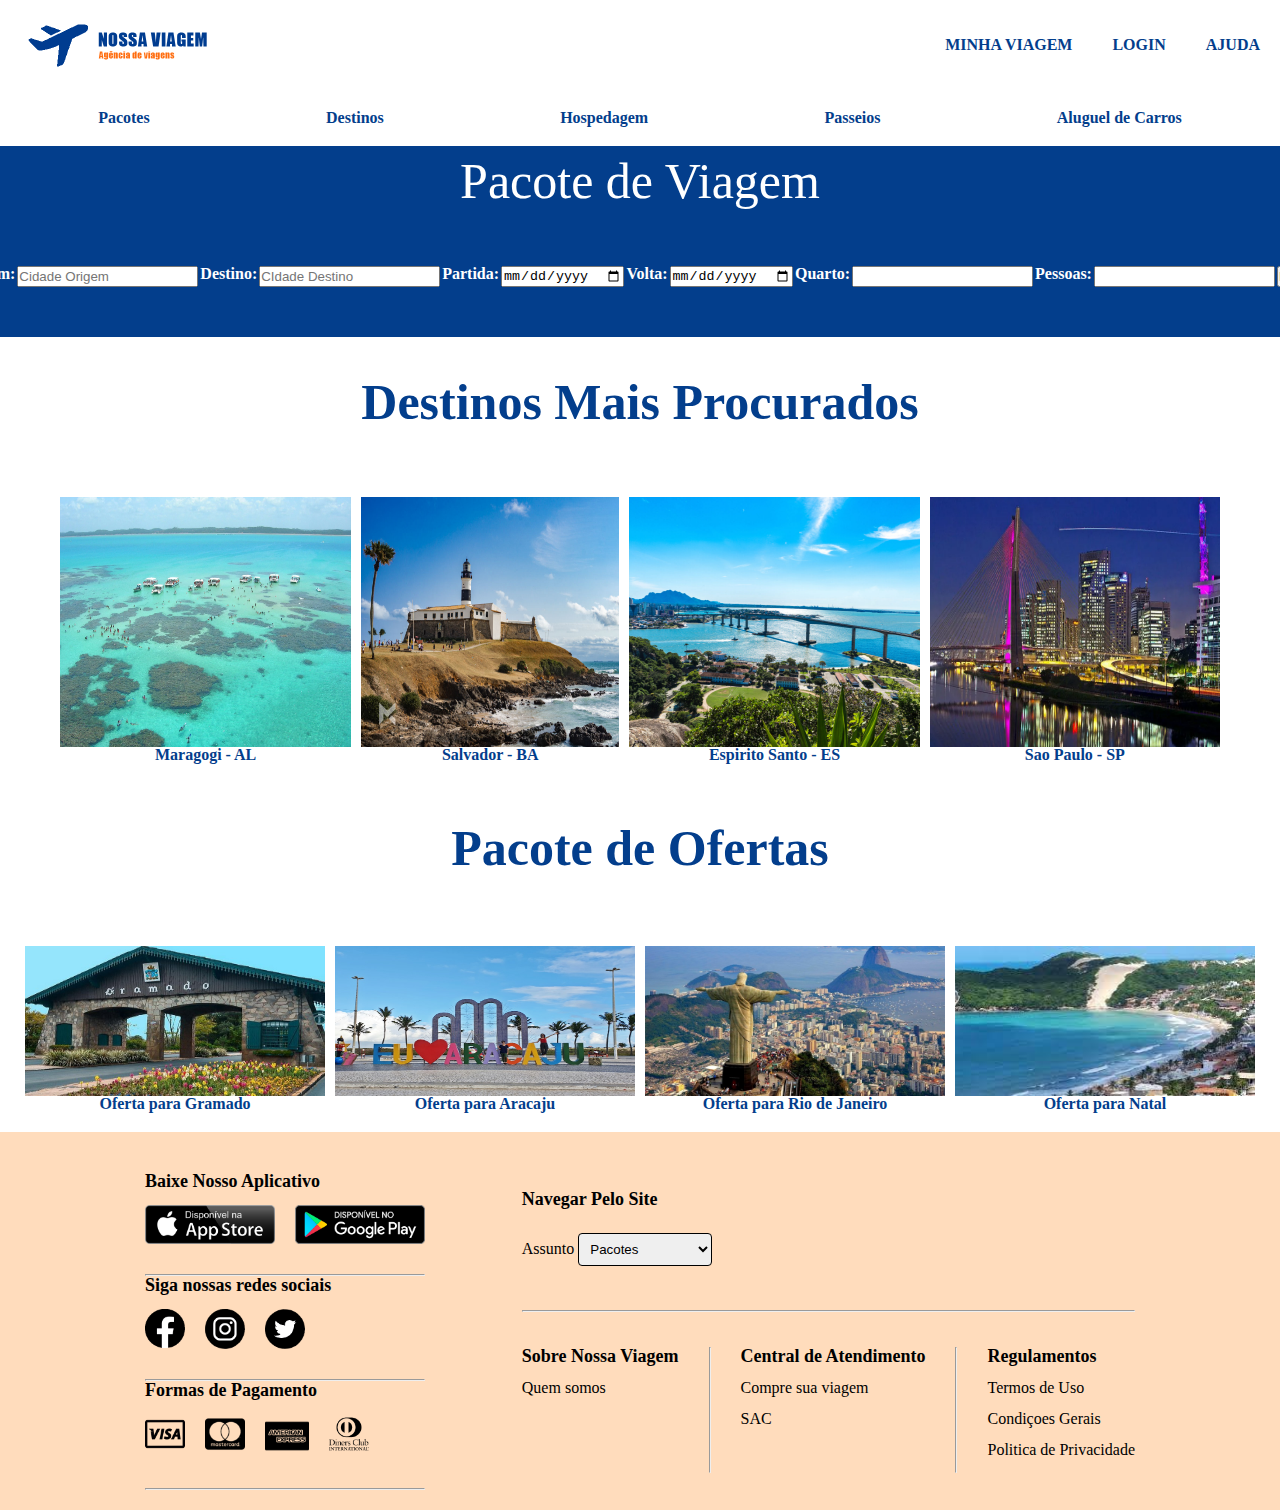
<file: index.html>
<!DOCTYPE html>
<html lang="pt-BR">
<head>
    <meta charset="UTF-8">
    <meta http-equiv="X-UA-Compatible" content="IE=edge">
    <meta name="viewport" content="width=device-width, initial-scale=1.0">
    <link rel="stylesheet" href="./styles/reset.css">
    <link rel="icon" href="./assets/icon/icon_aviao.ico">
    <link rel="preconnect" href="https://fonts.googleapis.com">
    <link rel="preconnect" href="https://fonts.gstatic.com" crossorigin>
    <link href="https://fonts.googleapis.com/css2?family=Josefin+Sans:wght@400;700&display=swap" rel="stylesheet">
    <link rel="stylesheet" href="./styles/footer.css">
    <link rel="stylesheet" href="./styles/formulario.css">
    <link rel="stylesheet" href="./styles/index.css">
    <link rel="stylesheet" href="./styles/header.css">
    <link rel="stylesheet" href="./styles/login.css">
    <link rel="stylesheet" href="./styles/pesquisa.css">
    <link rel="stylesheet" href="./styles/styles.css">

    <title>Nossa Viagem - Passeios</title>
</head>


<body>
    <header class="header-bg">
        <div class="header container">
            <a href="./">
                <img src="./assets/img/img_logo-agencia.png" alt="Imagem de um avião" width="200">
            </a>
            <nav>
                <ul class="header-menu"> 
                    <li><a href="./">Minha Viagem</a></li>
                    <li><a href="./pages/login.html">Login</a></li>
                    <li><a href="./pages/fale-conosco.html">Ajuda</a></li>
                </ul>
            </nav>
        </div>
    </header>
    <div class="menu__site">
        <ul class="lista__menu"> 
            <li class="opcoes__menu"><a href="./">Pacotes</a></li>
            <li class="opcoes__menu"><a href="./pages/destinos.html">Destinos</a></li>
            <li class="opcoes__menu"><a href="./pages/pacotes.html">Hospedagem</a></li>
            <li class="opcoes__menu"><a href="./pages/passeios.html">Passeios</a></li>
            <li class="opcoes__menu"><a href="./pages/aluguel_de_carros.html">Aluguel de Carros</a></li>
        </ul>
    </div>

    <form class="pacote__viagem">
        <h1 class="titulo__forms">Pacote de Viagem</h1>
        <ul class="opcao_pacote"> 
            <li>Origem: </li><input type="search" placeholder="Cidade Origem" class="pacote__origem">
            <li>Destino: </li><input type="search" placeholder="CIdade Destino" class="pacote__destino">
            <li>Partida: </li><input type="date" class="data__partida">
            <li>Volta: </li><input type="date" class="data__volta">
            <li>Quarto: </li><input type="number" class="num__quarto">
            <li>Pessoas: </li><input type="number" class="num__pessoas">
            <input type="button" value="Buscar" class="button_buscar">
        </ul>          
    </form>

    <sessao class="destinos__procurados">
        <h1 class="title__destinos">Destinos Mais Procurados</h1>
            <div class="cidades_procuradas">
                <div><img src="./assets/img/maragogi.jpeg" class="img__cidades"><h1>Maragogi - AL</h1></div>
                <div><img src="./assets/img/Salvador.jpg" class="img__cidades"><h1> Salvador - BA</h1></div>
                <div><img src="./assets/img/espirito-santo.jpg" class="img__cidades"><h1> Espirito Santo - ES</h1></div>
                <div><img src="./assets/img/saopaulo.jpeg" class="img__cidades"> <h1>Sao Paulo - SP</h1></div>
            </div>
    </sessao>

    <div class="titulo__ofertas">
         <h3>Pacote de Ofertas</h3>
    </div>
    <div>    
        <ul class="pacote__ofertas"> 
            <ol><img src="./assets/img/gramado.jpg" class="ofertas">Oferta para Gramado</ol>
            <ol><img src="./assets/img/aracaju.jpg" class="ofertas">Oferta para Aracaju</ol>
            <ol><img src="./assets/img/rio_janeiro.jpg" class="ofertas">Oferta para Rio de Janeiro</ol>
            <ol><img src="./assets/img/natal.jpg" class="ofertas">Oferta para Natal</ol>
        </ul>
    </div>
  
</body>

<footer class="footer__bg">
    <div class="footer container">
        <div>
            <h3 class="footer__texto-loja-aplicativo">Baixe Nosso Aplicativo</h3>
            <div class="footer__loja-aplicativo">
                <a href="#"><img src="./assets/img/img_app-store.png" alt="Loja Apple Store" width="130" height="50"></a>
                <a href="#"><img src="./assets/img/img_play-store.png" alt="Loja Google Play" width="130" height="50"></a>
            </div>

            <hr class="linha">

            <h3 class="footer__texto-redes-sociais">Siga nossas redes sociais</h3>
            <div class="footer__redes-sociais">
                <a href="#"><img src="./assets/img/img_facebook.png" width="40" height="40" alt="Facebook"></a>
                <a href="#"><img src="./assets/img/img_instagram.png" width="40" height="40" alt="Instagram"></a>
                <a href="#"><img src="./assets/img/img_twitter.png" width="40" height="40" alt="Twitter"></a>
            </div>

            <hr class="linha">

            <h3 class="footer__texto-forma-pagamento">Formas de Pagamento</h3>
            <div class="footer__forma-pagamento">
                <a href="#"><img src="./assets/img/img_visa.png" alt="Visa" width="40" height="40"></a>
                <a href="#"><img src="./assets/img/img_mastercard.png" alt="Mastercard" width="40" height="40"></a>
                <a href="#"><img src="./assets/img/img_american-express.png" alt="American Express" width="44" height="44"></a>
                <a href="#"><img src="./assets/img/img_dinners.png" alt="Dinners" width="40" height="40"></a>
            </div>

            <hr class="linha">

        </div>

        <div class="footer__segunda-coluna">
            <div class="footer__navegacao">
                <h4 class="footer__navegacao-titulo">Navegar Pelo Site</h4>
                <label for="assunto">Assunto</label>
                <select id="assunto" name="assunto">
                    <option value="Pacotes" selected>Pacotes</option>
                    <option value="Passagens">Passagens</option>
                    <option value="Hospedagens">Hospedagens</option>
                    <option value="Passeios">Passeios</option>
                    <option value="Aluguel de carro">Aluguel de carro</option>
                </select>
            </div> 
            
            <hr class="linha">
            
            <div class="footer__links-atendimento">
                <div class="footer__links">
                    <h4 class="footer__links-titulo">Sobre Nossa Viagem</h4>
                    <a class="link" href="#">Quem somos</a>
                </div>
                <hr class="linha">
                <div class="footer__links">
                    <h4 class="footer__links-titulo">Central de Atendimento</h4>
                    <div class="atendimento">
                        <a class="link" href="#">Compre sua viagem</a>
                        <a class="link" href="#">SAC</a>
                    </div>
                </div>
                <hr class="linha">
                <div>
                    <h4 class="footer__links-titulo">Regulamentos</h4>
                    <div class="regulamentos">
                        <a class="link" href="">Termos de Uso</a>
                        <a class="link" href="">Condiçoes Gerais</a>
                        <a class="link" href="">Politica de Privacidade</a>
                    </div>
                </div>
            </div>
        </div>  
    </div>
</footer>


</html>
</file>
<file: styles/footer.css>
.footer__bg {
   background-color: var(--laranja-claro);
}

.footer {
   display: flex;
   justify-content: space-between;
   gap: 20px;
   max-width: 1030px;
   padding-top: 40px;
   padding-bottom: 20px;
}

.footer__texto-loja-aplicativo, 
.footer__texto-redes-sociais,
.footer__texto-forma-pagamento,
.footer__navegacao-titulo,
.footer__links-titulo {
   font-size: 18px;
   font-weight: 700;
   color: var(--preto);
   margin-bottom: 15px;
}

.footer__loja-aplicativo,
.footer__redes-sociais,
.footer__forma-pagamento {
   display: flex;
   gap: 20px;
   margin-bottom: 30px;
}

.footer__loja-aplicativo img {
   text-align: left;
}

.footer__segunda-coluna {
   display: flex;
   flex-direction: column;
   justify-content: space-around;
}

.footer__navegacao select {
   box-sizing: border-box;
   padding: 7px;
   border: 1px solid var(--preto);
   border-radius: 4px;
   margin: 10px 0;
}

.footer__links-atendimento {
   display: flex;
   gap: 30px;
}

.regulamentos, 
.atendimento {
   display: flex;
   flex-direction: column;
}

.link {
   margin-bottom: 15px;
}

.link:hover {
   text-decoration: underline;
}
</file>
<file: styles/formulario.css>
.contato {
   display: flex;
   flex-wrap: wrap;
   gap: 20px;
   justify-content: space-around;
   align-items: center;
   padding-top: 20px;
   padding-bottom: 20px;
   max-width: 1000px;
   border: 2px solid var(--azul-medio);
   border-radius: 10px;
   margin-top: 40px;
   margin-bottom: 40px;
   margin: 40px 10px;
}

.contato__dados, .contato__formulario {
   padding-top: 20px;
   padding-bottom: 20px;
}

.contato__redes-titulo {
   font-size: 1.5em;
   line-height: 28px;
   font-weight: 700;
   text-align: left;
   margin-bottom: 20px;
   color: var(--azul-medio);
}

.contato__redes-sociais {
   display: flex;
   align-items: center;
   gap: 15px;
}

.contato__endereco {
   margin-top: 20px;
   margin-bottom: 20px;
}

.contato__endereco p, .contato__meios a {
   color: var(--azul-medio);
   line-height: 25px;
}

.contato__contato--titulo {
   font-size: 1.5em;
   font-weight: 700;
   color: var(--azul-medio);
   line-height: 28px;
   text-align: left;
   margin-bottom: 30px;
}

.contato__contato--texto {
   color: var(--azul-medio);
   line-height: 28px;
   text-align: left;
   margin-bottom: 20px;
}

.contato__botao {
   display: inline-block;
   padding: 14px 24px;
   background-color: var(--azul-claro);
   border-radius: 5px;
   text-transform: uppercase;
   color: var(--branco);
   font-weight: 700;
   border: none;
   cursor: pointer;
}

.form label {
   display: block;
   color: var(--azul-medio);
   font-style: italic;
}

.form input[type="text"],
.form input[type="email"],
.form input[type="tel"],
.form input[type="date"],
.form input[type="number"]
.form select,
.form textarea {
   box-sizing: border-box;
   padding: 7px;
   border: 1px solid var(--azul-claro);
   border-radius: 4px;
   margin: 10px 0;
}

.footer__navegacao select {
   padding: 5px;
}

.placeholder-text::placeholder {
   font-family: var(--fonte-principal);
   color: var(--cinza);
}

.select {
   font-family: var(--fonte-principal);
   color: var(--cinza);
   width: 156px;
}

@media (max-width: 600px) {
   .contato {
      justify-content: flex-start;
      margin: 10px!important;
   }
}
</file>
<file: styles/index.css>
* {
  margin: 0;
  padding: 0;
}

.lista__menu {
  display: flex;
  font-size: 16px;
  padding: 10px;
  align-items: center;
  justify-content: space-around;
  color: #033E8C;
  font-weight: 600;
}
.opcoes__menu a{
  display: block;
  padding: 10px;
  
}

.pacote__viagem {
  font-size: 16px;
  font-weight: 600;
  background-color: #033E8C;
  color: white;
  padding: 10px;
}
.opcao_pacote {
  padding: 40px;
  display: flex;
  justify-content: center;
  gap: 2px;
}

.destinos__procurados {
  display: flex;
  flex-direction: column;
  padding: 40px;
}
.title__destinos {
  text-align: center;
  font-size: 50px;
  padding-bottom: 50px;
  color: #033E8C;
  font-weight: 600;
}

.titulo__ofertas {
  text-align: center;
  font-size: 50px;
  padding-bottom: 50px;
  color: #033E8C;
  font-weight: 600;
}

.titulo__forms {
  text-align: center;
  font-size: 50px;
  padding-bottom: 20px;
  color:white;
  font-weight: 500;
}

.cidades_procuradas {
  display: flex;
  justify-content: center;
  padding: 20px;
  gap: 10px;
  text-align: center;
  color: #033E8C;
  font-weight: 600;
 
}
.img__cidades{
 height: 250px;
}

.pacote__ofertas {
  display: flex;
  justify-content: center;
  padding: 20px;
  gap: 10px;
  text-align: center;
  color: #033E8C;
  font-weight: 600;
}

.ofertas {
  font-size: 16px;
  font-weight: 600;
  margin-top: 1%;
  display: flex;
  align-items: center;
  justify-content: space-evenly;
  width: 300px;
  height: 150px;
}

.rodape {
  margin-top: 3%;
  background-color: rgb(73, 71, 71);
  display: flex;
  justify-content: space-evenly;
}

.app_store {
  
  width: 70px;
  height: 30px;
}

.redes_sociais {
  width: 25px;
  height: 25px;
}

.farma__pagamento {
  width: 25px;
  height: 20px;
}
</file>
<file: styles/header.css>
.header-bg {
   background-color: var(--branco);
}

.header {
   display: flex;
   flex-wrap: wrap;
   gap: 20px;
   justify-content: space-between;
   align-items: center;
   padding-top: 20px;
   padding-bottom: 20px;
}

.header-menu {
   display: flex;
   flex-wrap: wrap;
   gap: 40px;
}

.header-menu a {
   display: inline-block;
   padding: 16px 0px;
   text-decoration: none;
   text-transform: uppercase;
   color: var(--azul-medio);
   font-weight: 700;
}

.header-menu a:hover {
   text-decoration: underline;
}

@media (max-width: 600px) {
   .header {
      justify-content: center;
   }
}
</file>
<file: styles/login.css>
.menu__login {
   display: flex;
   align-items: right;
   justify-content: right;
}

.email__login {
   display: flex;
   align-items: center;
   justify-content: center;
   width: 100%;
	height: 40px;
   margin: 10px;
	
}

.senha__login {
   display: flex;
   align-items: center;
   justify-content: center;
   width: 100%;
	height: 40px;
   margin: 10px;
}

.form__login{
   display: flex;
   align-items: center;
   justify-content: center;
   text-align: center;
   color: #033E8C;
   font-size: 25px;
   height: 70vh;
   font-weight: 600;
}

.card {
   text-justify: inherit;
   border-radius: 10px;
   padding: 40px;
   width: 700px;
   font-weight: 600;
}

.button__login {
   width: 100%;
   height: 40px;
   margin: 10px;
   color: #e4e7eb;
   background:#033E8C;
}

.esqueceu__senha {
   text-align: center;
   font-size: 12px;
   opacity: 0.8;
   color: #033E8C;
   text-decoration: none;
}

.criar__login {
   text-align: center;
   font-size: 12px;
   opacity: 0.8;
   color: #033E8C;
   text-decoration: none;
}
</file>
<file: styles/pesquisa.css>
.pesquisa {
   background-color: var(--azul-medio);
   display: flex;
   flex-direction: column;
   align-items: center;
   color: var(--branco);
   text-align: center;
   padding-top: 3em;
   padding-bottom: 3em;
}

.pesquisa__titulo {
   font-size: 2em;
   line-height: 28px;
   font-weight: 700;
}

.pesquisa__texto {
   margin: 1em 0;
   line-height: 1.5em;
}

.pesquisa__busca {
   background-color: transparent;
   border: 1px solid var(--branco);
   border-radius: 24px;
   padding: 1em;
   width: 50%;
}

.pesquisa__busca::placeholder {
   font-family: var(--fonte-principal);
   font-size: 14px;
   color: var(--branco);
   text-align: center;
   background: url(../assets/img/lupa.png) no-repeat;
   background-position: left;
}

@media (max-width: 600px) {
   .pesquisa__titulo {
      font-size: 22px;
   }

   .pesquisa__texto {
      margin: 1em;
   }
   
   .pesquisa__busca {
      width: 80%;
   }

}
</file>
<file: styles/styles.css>
@import url("../styles/header.css");
@import url("../styles/pesquisa.css");
@import url("../styles/formulario.css");
@import url("../styles/footer.css");
@import url("../styles/index.css");
@import url("../styles/login.css");

:root {
   --azul-escuro: #0E3D59;
   --azul-claro: #1F6D8C;
   --azul-medio: #033E8C;
   --laranja-claro: #ffdcbc; 
   --laranja-escuro: #BF571B;
   --branco: #FFFFFF;
   --cinza: #64686C;
   --preto: #000000;
   --fonte-principal: "Open Sans";
}

body {
   margin: 0px;
   background-color: var(--branco);
   font-family: var(--fonte-principal);
   font-size: 16px;
   font-weight: 400;
}

ul {
   padding: 0px;
   list-style: none;
}

a {
   text-decoration: none;
   color: inherit;
}

img {
   max-width: 100%;
   height: auto;
   display: block;
}

.container {
   display: flex; 
   box-sizing: border-box;
   padding-left: 20px;
   padding-right: 20px;
   margin-left: auto;
   margin-right: auto;
}

.container_busca {
   flex-direction: row;
   display: flex; 
   box-sizing: border-box;
   padding-left: auto;
   padding-right: auto;
   margin-left: 5%;
   margin-right: auto;
}

.imagens {
   background-color: whitesmoke;
   margin-left: auto;
   margin-right: auto;
   margin-bottom: 10px;
}

 .box {
   display: flex;
   align-items: normal;
   align-items: stretch;
   flex-wrap: wrap;
   align-content: space-between;
 }

 .destinos { 
   text-align: right;
 }

 article {
   color: white;
   margin: 0px;
   font-family: var(--fonte-principal);
   font-size: 16px;
   font-weight: 400;

 }

 .botao {
   text-align: center;
   margin-left: auto;

   margin-right: auto;
   align-items: normal;
   align-items: stretch;
   flex-wrap: wrap;
   align-content: space-between;
 }
</file>
